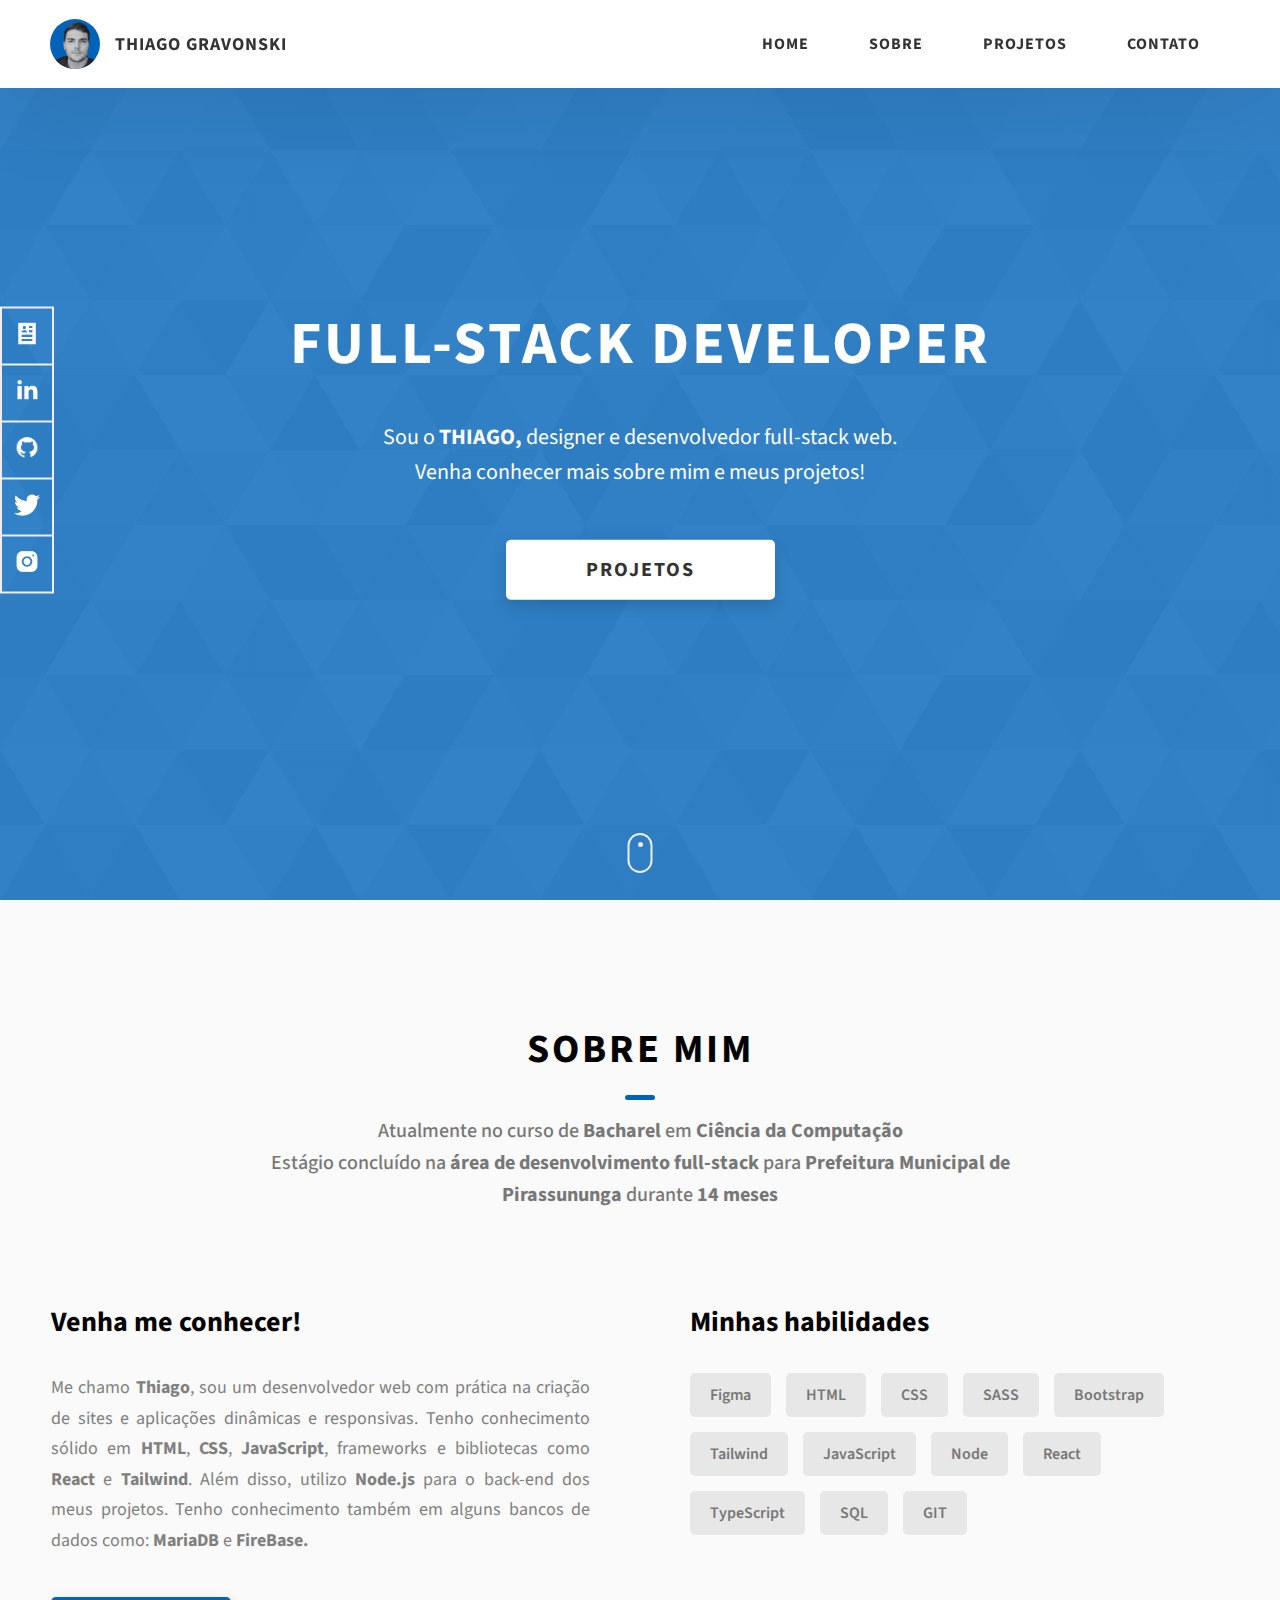
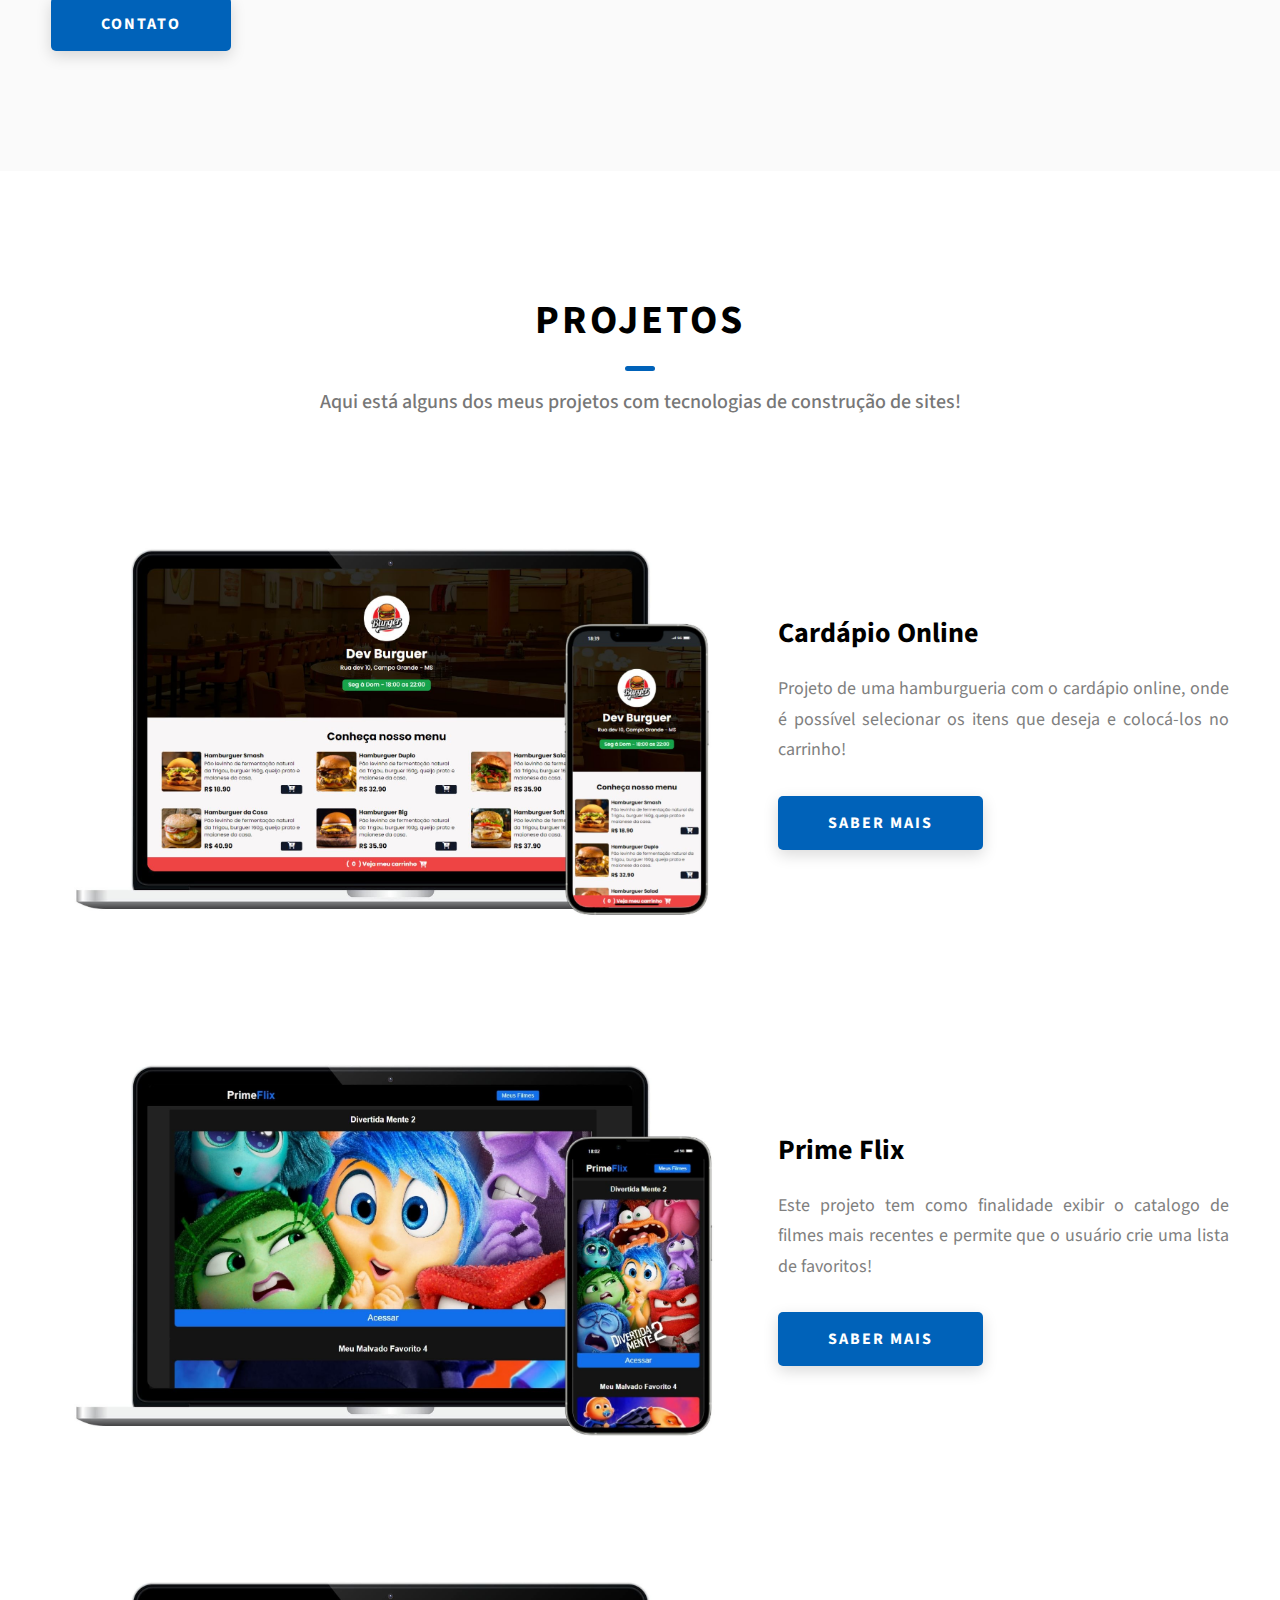
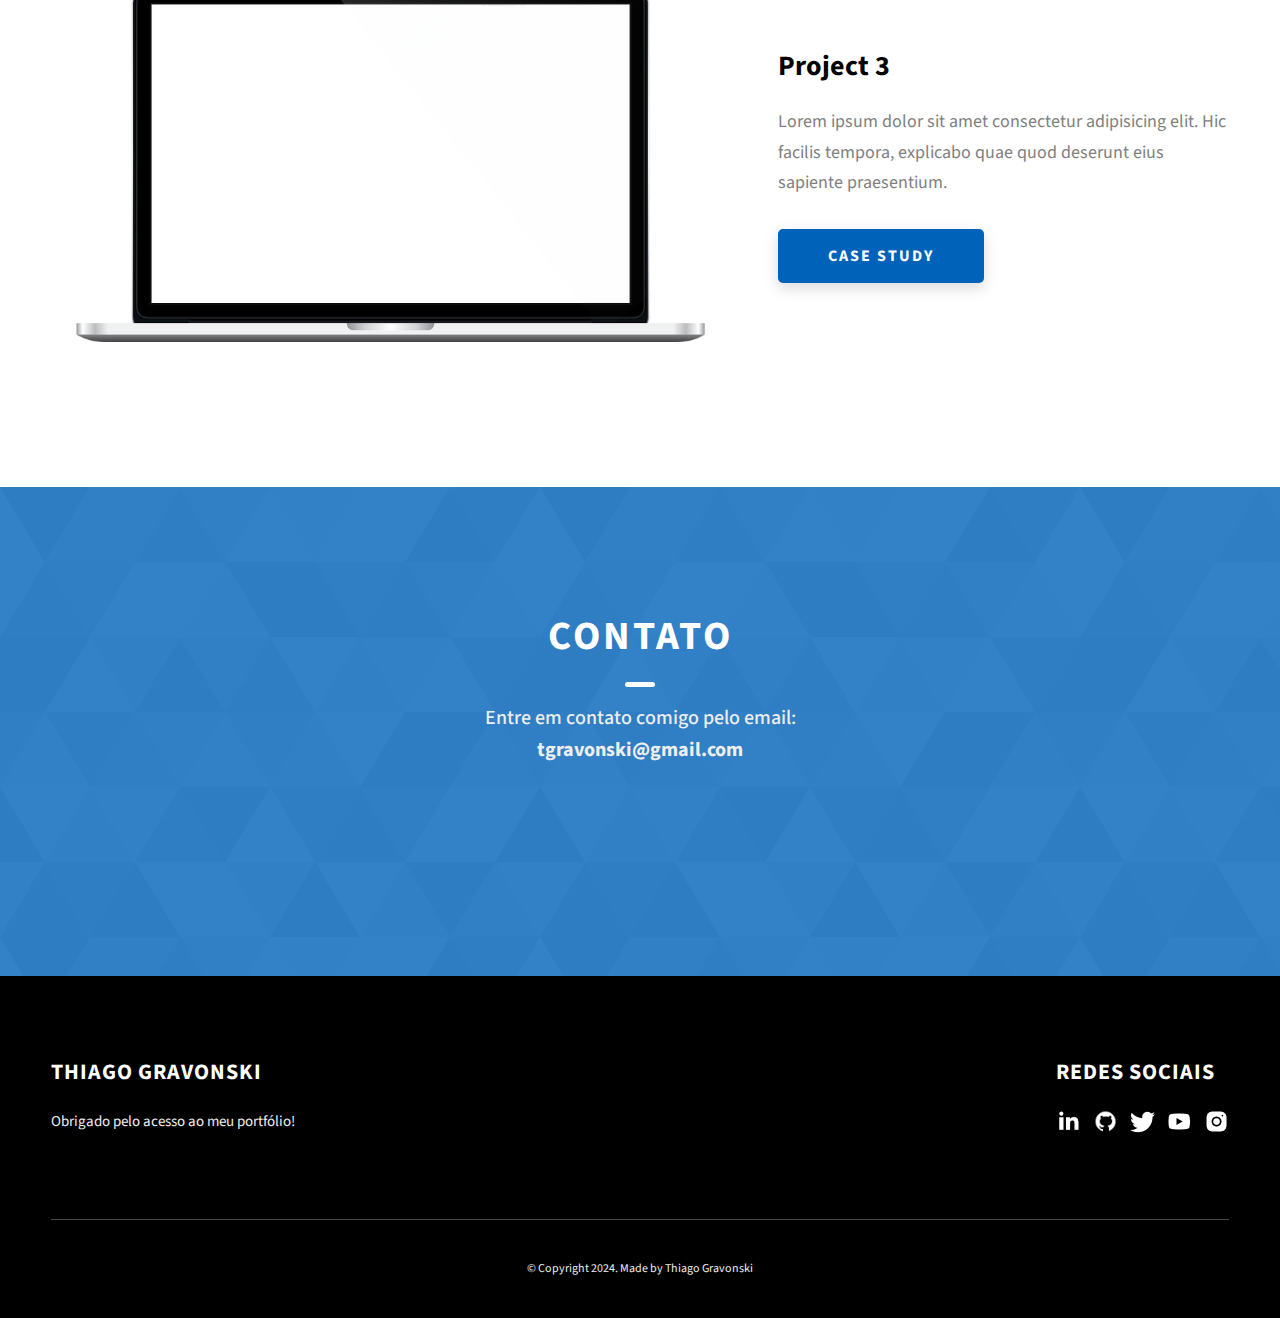
<file: index.html>
<!DOCTYPE html>
<html lang="pt-br">

<head>
  <meta charset="UTF-8" />
  <meta name="viewport" content="width=device-width, initial-scale=1.0" />
  <meta http-equiv="X-UA-Compatible" content="ie=edge" />

  <title>Portfólio</title>
  <meta name="description" content="Portfolio Template for Developer" />

  <!-- Favicon -->
  <link rel="shortcut icon" href="assets/png/perfil.png" type="image/x-icon">

  <!-- CSS -->
  <link rel="stylesheet" href="css/style.css" />

  <link rel="preconnect" href="https://fonts.googleapis.com" />
  <link rel="preconnect" href="https://fonts.gstatic.com" crossorigin />
  <link href="https://fonts.googleapis.com/css2?family=Source+Sans+Pro:wght@400;600;700;900&display=swap"
    rel="stylesheet" />
</head>

<body>
  <header class="header">
    <div class="header__content">
      <div class="header__logo-container">
        <div class="header__logo-img-cont">
          <img src="./assets/png/tgc.png" alt="Logo Image" class="header__logo-img" />
        </div>
        <span class="header__logo-sub">Thiago Gravonski</span>
      </div>
      <div class="header__main">
        <ul class="header__links">
          <li class="header__link-wrapper">
            <a href="./index.html" class="header__link"> Home </a>
          </li>
          <li class="header__link-wrapper">
            <a href="./index.html#about" class="header__link"> Sobre </a>
          </li>
          <li class="header__link-wrapper">
            <a href="./index.html#projects" class="header__link">
              Projetos
            </a>
          </li>
          <li class="header__link-wrapper">
            <a href="./index.html#contact" class="header__link"> Contato </a>
          </li>
        </ul>
        <div class="header__main-ham-menu-cont">
          <img src="./assets/svg/ham-menu.svg" alt="hamburger menu" class="header__main-ham-menu" />
          <img src="./assets/svg/ham-menu-close.svg" alt="hamburger menu close"
            class="header__main-ham-menu-close d-none" />
        </div>
      </div>
    </div>
    <div class="header__sm-menu">
      <div class="header__sm-menu-content">
        <ul class="header__sm-menu-links">
          <li class="header__sm-menu-link">
            <a href="./index.html"> Home </a>
          </li>

          <li class="header__sm-menu-link">
            <a href="./index.html#about"> Sobre</a>
          </li>

          <li class="header__sm-menu-link">
            <a href="./index.html#projects"> Projetos </a>
          </li>

          <li class="header__sm-menu-link">
            <a href="./index.html#contact"> Contato </a>
          </li>
        </ul>
      </div>
    </div>
  </header>
  <section class="home-hero">
    <div class="home-hero__content">
      <h1 class="heading-primary">Full-Stack Developer</h1>
      <div class="home-hero__info">
        <p class="text-primary">
          Sou o <strong>THIAGO,</strong> designer e desenvolvedor full-stack web. <br>Venha conhecer mais sobre
          mim e meus projetos!
        </p>
      </div>
      <div class="home-hero__cta">
        <a href="./index.html#projects" class="btn btn--bg">Projetos</a>
      </div>
    </div>
    <div class="home-hero__socials">
      <div class="home-hero__social">
        <a href="assets/pdf/Currículo Modelo.pdf" class="home-hero__social-icon-link" download="curriculo.pdf"
          type="aplication/pdf">
          <img src="./assets/png/curriculo.png" alt="curriculo" class="home-hero__social-icon" />
        </a>
      </div>
      <div class="home-hero__social">
        <a href="https://www.linkedin.com/in/thiago-gravonski-14706b215/" target=”_blank”
          class="home-hero__social-icon-link">
          <img src="./assets/png/linkedin-ico.png" alt="icon" class="home-hero__social-icon" />
        </a>
      </div>
      <div class="home-hero__social">
        <a href="https://github.com/TGCodinhoto" target="_blank" class="home-hero__social-icon-link">
          <img src="./assets/png/github-ico.png" alt="icon" class="home-hero__social-icon" />
        </a>
      </div>
      <div class="home-hero__social">
        <a href="#" class="home-hero__social-icon-link">
          <img src="./assets/png/twitter-ico.png" alt="icon" class="home-hero__social-icon" />
        </a>
      </div>
      <div class="home-hero__social">
        <a href="https://www.instagram.com/thiago_gravonski/" target="_blank"
          class="home-hero__social-icon-link home-hero__social-icon-link--bd-none">
          <img src="./assets/png/insta-ico.png" alt="icon" class="home-hero__social-icon" />
        </a>
      </div>
    </div>
    <div class="home-hero__mouse-scroll-cont">
      <div class="mouse"></div>
    </div>
  </section>
  <section id="about" class="about sec-pad">
    <div class="main-container">
      <h2 class="heading heading-sec heading-sec__mb-med">
        <span class="heading-sec__main">Sobre mim</span>
        <span class="heading-sec__sub">
          Atualmente no curso de <strong>Bacharel</strong> em <strong>Ciência da Computação</strong>
          <br>
          Estágio concluído na <strong>área de desenvolvimento full-stack</strong> para <strong>Prefeitura Municipal de
            Pirassununga</strong> durante <strong>14 meses</strong>
        </span>
      </h2>
      <div class="about__content">
        <div class="about__content-main">
          <h3 class="about__content-title">Venha me conhecer!</h3>
          <div class="about__content-details">
            <p class="about__content-details-para" style="text-align: justify;">
              Me chamo <strong>Thiago</strong>, sou um desenvolvedor web com prática na criação de sites e aplicações
              dinâmicas e responsivas. Tenho conhecimento sólido em <strong>HTML</strong>, <strong>CSS</strong>,
              <strong>JavaScript</strong>, frameworks e bibliotecas como <strong>React</strong> e
              <strong>Tailwind</strong>. Além disso, utilizo <strong>Node.js</strong> para o back-end dos meus projetos.
              Tenho conhecimento também em alguns bancos de dados como: <strong>MariaDB</strong> e
              <strong>FireBase.</strong>
            </p>
            <p class="about__content-details-para">

            </p>
          </div>
          <a href="./#contact" class="btn btn--med btn--theme dynamicBgClr">Contato</a>
        </div>
        <div class="about__content-skills">
          <h3 class="about__content-title">Minhas habilidades</h3>
          <div class="skills">
            <div class="skills__skill">Figma</div>
            <div class="skills__skill">HTML</div>
            <div class="skills__skill">CSS</div>
            <div class="skills__skill">SASS</div>
            <div class="skills__skill">Bootstrap</div>
            <div class="skills__skill">Tailwind</div>
            <div class="skills__skill">JavaScript</div>
            <div class="skills__skill">Node</div>
            <div class="skills__skill">React</div>
            <div class="skills__skill">TypeScript</div>
            <!-- <div class="skills__skill">NextJS</div> -->
            <div class="skills__skill">SQL</div>
            <div class="skills__skill">GIT</div>
          </div>
        </div>
      </div>
    </div>
  </section>
  <section id="projects" class="projects sec-pad">
    <div class="main-container">
      <h2 class="heading heading-sec heading-sec__mb-bg">
        <span class="heading-sec__main">Projetos</span>
        <span class="heading-sec__sub">
          Aqui está alguns dos meus projetos com tecnologias de construção de sites!
        </span>
      </h2>

      <div class="projects__content">
        <div class="projects__row">
          <div class="projects__row-img-cont">
            <img src="./assets/jpeg/projeto1.jpg" alt="Software Screenshot" class="projects__row-img" loading="lazy" />
          </div>
          <div class="projects__row-content">
            <h3 class="projects__row-content-title">Cardápio Online</h3>
            <p class="projects__row-content-desc" style="text-align: justify;">
              Projeto de uma hamburgueria com o cardápio online, onde é possível selecionar os itens que deseja e
              colocá-los no carrinho!
            </p>
            <a href="./project-1.html" class="btn btn--med btn--theme dynamicBgClr" target="_blank">Saber mais</a>
          </div>
        </div>
        <div class="projects__row">
          <div class="projects__row-img-cont">
            <img src="./assets/jpeg/projeto2.jpg" alt="Software Screenshot" class="projects__row-img" loading="lazy" />
          </div>
          <div class="projects__row-content">
            <h3 class="projects__row-content-title">Prime Flix</h3>
            <p class="projects__row-content-desc" style="text-align: justify;">
              Este projeto tem como finalidade exibir o catalogo de filmes mais recentes e permite que o usuário crie uma lista de favoritos!
            </p>
            <a href="./project-2.html" class="btn btn--med btn--theme dynamicBgClr" target="_blank">Saber mais</a>
          </div>
        </div>
        <div class="projects__row">
          <div class="projects__row-img-cont">
            <img src="./assets/jpeg/project-mockup-example.jpeg" alt="Software Screenshot" class="projects__row-img"
              loading="lazy" />
          </div>
          <div class="projects__row-content">
            <h3 class="projects__row-content-title">Project 3</h3>
            <p class="projects__row-content-desc">
              Lorem ipsum dolor sit amet consectetur adipisicing elit. Hic
              facilis tempora, explicabo quae quod deserunt eius sapiente
              praesentium.
            </p>
            <a href="./project-3.html" class="btn btn--med btn--theme dynamicBgClr" target="_blank">Case Study</a>
          </div>
        </div>
      </div>
    </div>
  </section>
  <section id="contact" class="contact sec-pad dynamicBg">
    <div class="main-container">
      <h2 class="heading heading-sec heading-sec__mb-med">
        <span class="heading-sec__main heading-sec__main--lt">Contato</span>
        <span class="heading-sec__sub heading-sec__sub--lt">
          Entre em contato comigo pelo email: <br> <strong>tgravonski@gmail.com</strong>
        </span>
      </h2>
      <!-- <div class="contact__form-container">
          <form action="#" class="contact__form">
            <div class="contact__form-field">
              <label class="contact__form-label" for="name">Name</label>
              <input
                required
                placeholder="Enter Your Name"
                type="text"
                class="contact__form-input"
                name="name"
                id="name"
              />
            </div>
            <div class="contact__form-field">
              <label class="contact__form-label" for="email">Email</label>
              <input
                required
                placeholder="Enter Your Email"
                type="text"
                class="contact__form-input"
                name="email"
                id="email"
              />
            </div>
            <div class="contact__form-field">
              <label class="contact__form-label" for="message">Message</label>
              <textarea
                required
                cols="30"
                rows="10"
                class="contact__form-input"
                placeholder="Enter Your Message"
                name="message"
                id="message"
              ></textarea>
            </div>
            <button type="submit" class="btn btn--theme contact__btn">
              Submit
            </button>
          </form>
        </div> -->
    </div>
  </section>
  <footer class="main-footer">
    <div class="main-container">
      <div class="main-footer__upper">
        <div class="main-footer__row main-footer__row-1">
          <h2 class="heading heading-sm main-footer__heading-sm">
            <span>Redes Sociais</span>
          </h2>
          <div class="main-footer__social-cont">
            <a target="_blank" rel="noreferrer" href="#">
              <img class="main-footer__icon" src="./assets/png/linkedin-ico.png" alt="icon" />
            </a>
            <a target="_blank" rel="noreferrer" href="#">
              <img class="main-footer__icon" src="./assets/png/github-ico.png" alt="icon" />
            </a>
            <a target="_blank" rel="noreferrer" href="#">
              <img class="main-footer__icon" src="./assets/png/twitter-ico.png" alt="icon" />
            </a>
            <a target="_blank" rel="noreferrer" href="#">
              <img class="main-footer__icon" src="./assets/png/yt-ico.png" alt="icon" />
            </a>
            <a target="_blank" rel="noreferrer" href="#">
              <img class="main-footer__icon main-footer__icon--mr-none" src="./assets/png/insta-ico.png" alt="icon" />
            </a>
          </div>
        </div>
        <div class="main-footer__row main-footer__row-2">
          <h4 class="heading heading-sm text-lt">Thiago Gravonski</h4>
          <p class="main-footer__short-desc">
            Obrigado pelo acesso ao meu portfólio! <br>
          </p>
        </div>
      </div>

      <div class="main-footer__lower">
        &copy; Copyright 2024. Made by Thiago Gravonski
      </div>
    </div>
  </footer>

  <script src="./index.js"></script>
</body>

</html>
</file>
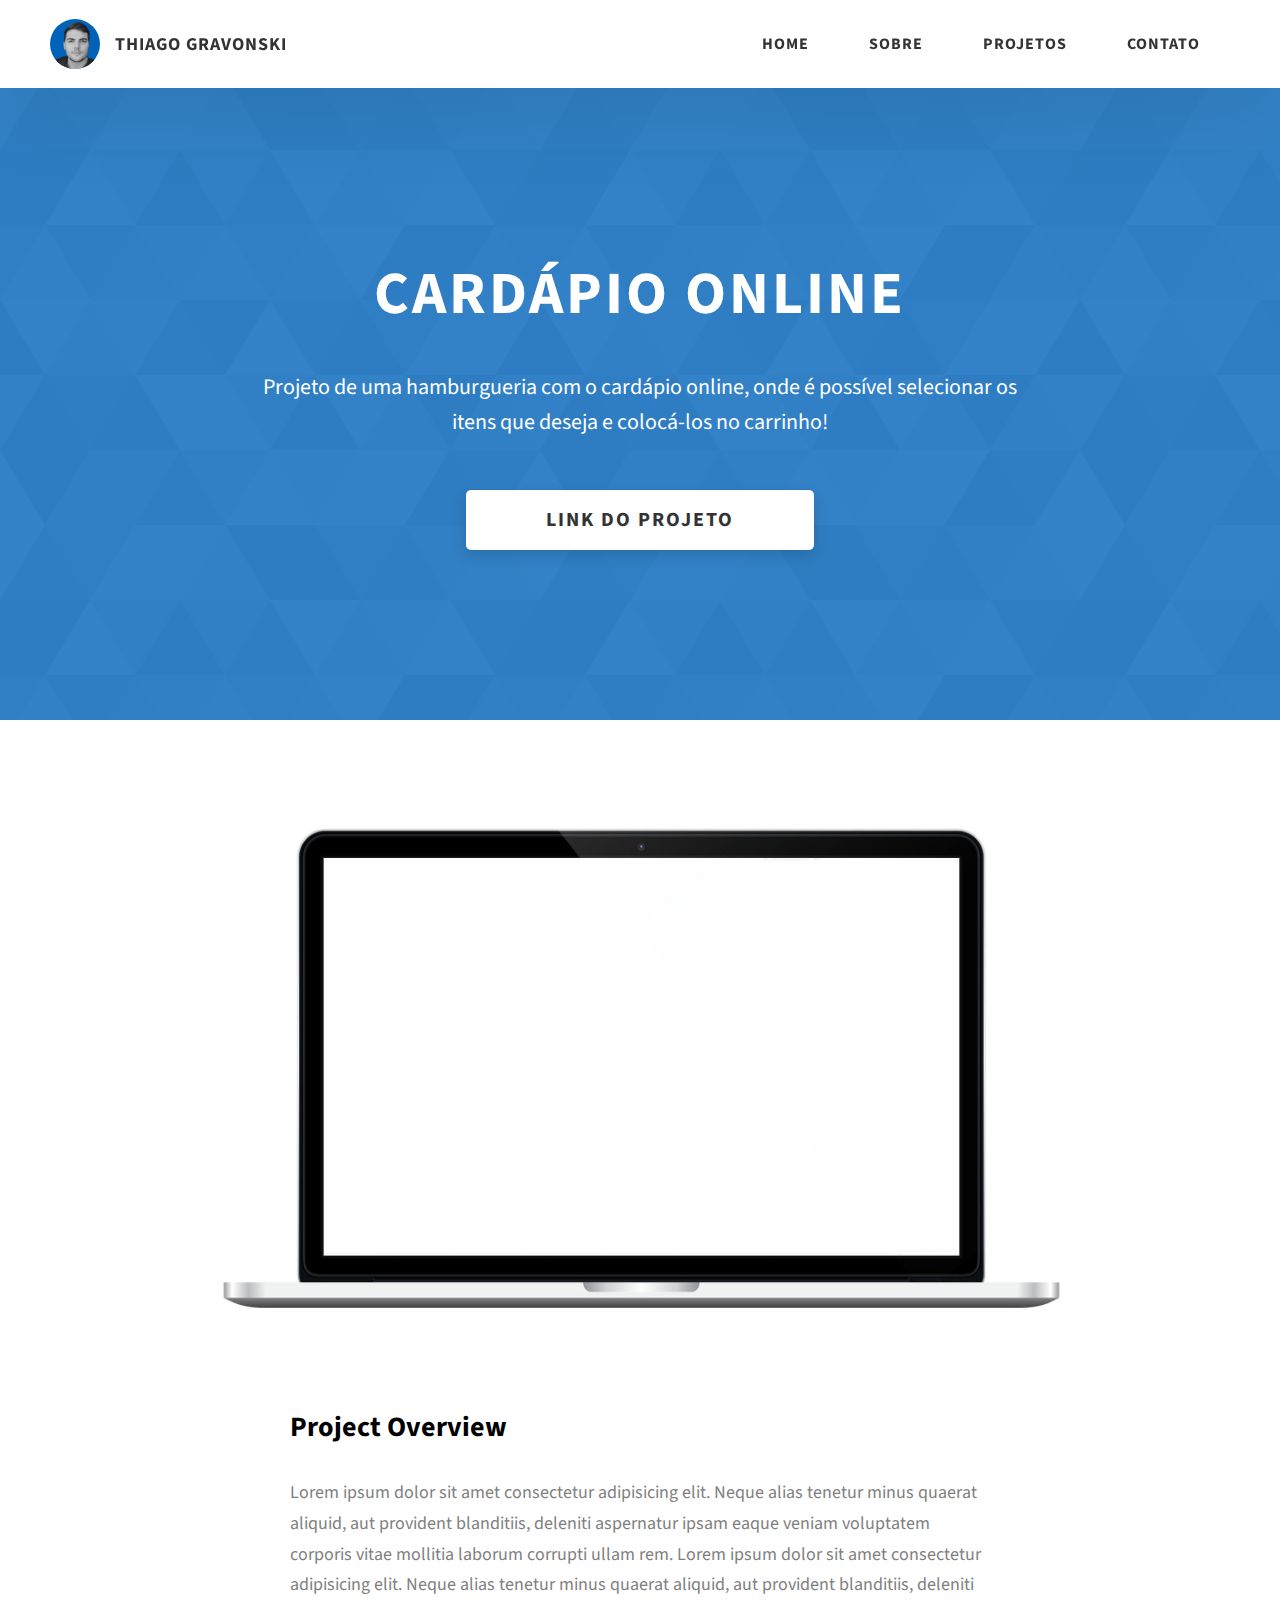
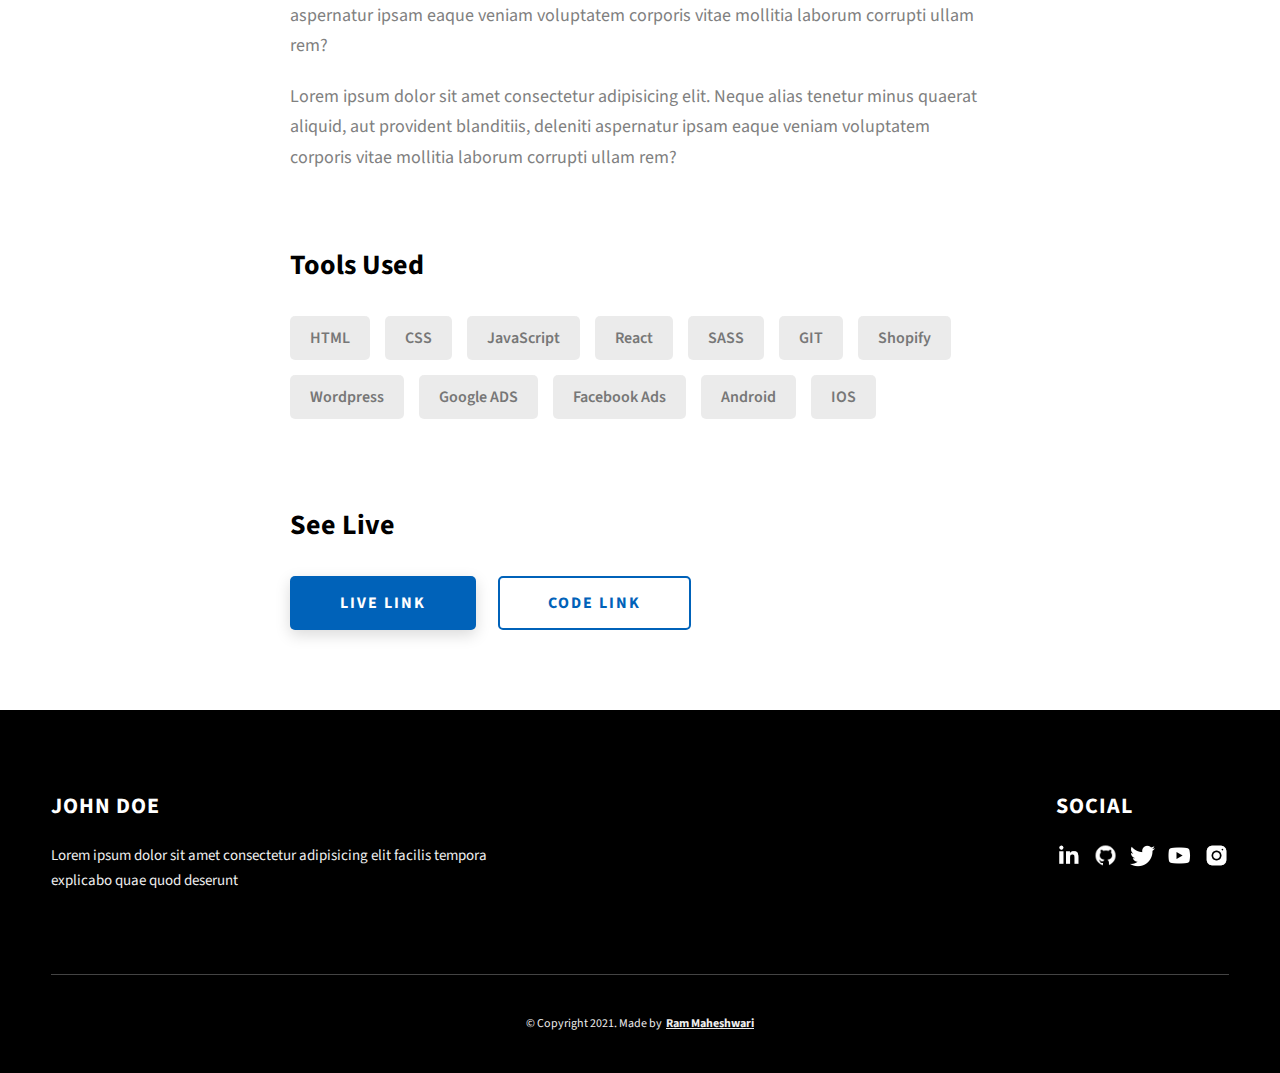
<file: project-1.html>
<!DOCTYPE html>
<html lang="pt-br">
  <head>
    <meta charset="UTF-8" />
    <meta name="viewport" content="width=device-width, initial-scale=1.0" />
    <meta http-equiv="X-UA-Compatible" content="ie=edge" />
    <title>Cardápio Online</title>
    <meta name="description" content="Case study page of Project" />

    
    <!-- Favicon -->
    <link rel="shortcut icon" href="assets/png/perfil.png" type="image/x-icon">

    <link rel="stylesheet" href="css/style.css" />

    <link rel="preconnect" href="https://fonts.googleapis.com" />
    <link rel="preconnect" href="https://fonts.gstatic.com" crossorigin />
    <link
      href="https://fonts.googleapis.com/css2?family=Source+Sans+Pro:wght@400;600;700;900&display=swap"
      rel="stylesheet"
    />
  </head>
  <body>
    <header class="header">
      <div class="header__content">
        <div class="header__logo-container">
          <div class="header__logo-img-cont">
            <img
              src="./assets/png/john-doe.png"
              alt="Ram Maheshwari Logo Image"
              class="header__logo-img"
            />
          </div>
          <span class="header__logo-sub">Thiago Gravonski</span>
        </div>
        <div class="header__main">
          <ul class="header__links">
            <li class="header__link-wrapper">
              <a href="./index.html" class="header__link"> Home </a>
            </li>
            <li class="header__link-wrapper">
              <a href="./index.html#about" class="header__link">Sobre</a>
            </li>
            <li class="header__link-wrapper">
              <a href="./index.html#projects" class="header__link">
                Projetos
              </a>
            </li>
            <li class="header__link-wrapper">
              <a href="./index.html#contact" class="header__link"> Contato</a>
            </li>
          </ul>
          <div class="header__main-ham-menu-cont">
            <img
              src="./assets/svg/ham-menu.svg"
              alt="hamburger menu"
              class="header__main-ham-menu"
            />
            <img
              src="./assets/svg/ham-menu-close.svg"
              alt="hamburger menu close"
              class="header__main-ham-menu-close d-none"
            />
          </div>
        </div>
      </div>
      <div class="header__sm-menu">
        <div class="header__sm-menu-content">
          <ul class="header__sm-menu-links">
            <li class="header__sm-menu-link">
              <a href="./index.html"> Home </a>
            </li>

            <li class="header__sm-menu-link">
              <a href="./index.html#about"> Sobre</a>
            </li>

            <li class="header__sm-menu-link">
              <a href="./index.html#projects"> Projetos</a>
            </li>

            <li class="header__sm-menu-link">
              <a href="./index.html#contact"> Contato</a>
            </li>
          </ul>
        </div>
      </div>
    </header>
    <section class="project-cs-hero">
      <div class="project-cs-hero__content">
        <h1 class="heading-primary">Cardápio Online</h1>
        <div class="project-cs-hero__info">
          <p class="text-primary">
            Projeto de uma hamburgueria com o cardápio online, onde é possível selecionar os itens que deseja e colocá-los no carrinho!
          </p>
        </div>
        <div class="project-cs-hero__cta">
          <a href="#" class="btn btn--bg" target="_blank">Link do projeto</a>
        </div>
      </div>
    </section>
    <section class="project-details">
      <div class="main-container">
        <div class="project-details__content">
          <div class="project-details__showcase-img-cont">
            <img
              src="./assets/jpeg/project-mockup-example.jpeg"
              alt="Project Image"
              class="project-details__showcase-img"
            />
          </div>
          <div class="project-details__content-main">
            <div class="project-details__desc">
              <h3 class="project-details__content-title">Project Overview</h3>
              <p class="project-details__desc-para">
                Lorem ipsum dolor sit amet consectetur adipisicing elit. Neque
                alias tenetur minus quaerat aliquid, aut provident blanditiis,
                deleniti aspernatur ipsam eaque veniam voluptatem corporis vitae
                mollitia laborum corrupti ullam rem. Lorem ipsum dolor sit amet
                consectetur adipisicing elit. Neque alias tenetur minus quaerat
                aliquid, aut provident blanditiis, deleniti aspernatur ipsam
                eaque veniam voluptatem corporis vitae mollitia laborum corrupti
                ullam rem?
              </p>
              <p class="project-details__desc-para">
                Lorem ipsum dolor sit amet consectetur adipisicing elit. Neque
                alias tenetur minus quaerat aliquid, aut provident blanditiis,
                deleniti aspernatur ipsam eaque veniam voluptatem corporis vitae
                mollitia laborum corrupti ullam rem?
              </p>
            </div>
            <div class="project-details__tools-used">
              <h3 class="project-details__content-title">Tools Used</h3>
              <div class="skills">
                <div class="skills__skill">HTML</div>
                <div class="skills__skill">CSS</div>
                <div class="skills__skill">JavaScript</div>
                <div class="skills__skill">React</div>
                <div class="skills__skill">SASS</div>
                <div class="skills__skill">GIT</div>
                <div class="skills__skill">Shopify</div>
                <div class="skills__skill">Wordpress</div>
                <div class="skills__skill">Google ADS</div>
                <div class="skills__skill">Facebook Ads</div>
                <div class="skills__skill">Android</div>
                <div class="skills__skill">IOS</div>
              </div>
            </div>
            <div class="project-details__links">
              <h3 class="project-details__content-title">See Live</h3>
              <a
                href="#"
                class="btn btn--med btn--theme project-details__links-btn"
                target="_blank"
                >Live Link</a
              >
              <a
                href="#"
                class="btn btn--med btn--theme-inv project-details__links-btn"
                target="_blank"
                >Code Link</a
              >
            </div>
          </div>
        </div>
      </div>
    </section>
    <footer class="main-footer">
      <div class="main-container">
        <div class="main-footer__upper">
          <div class="main-footer__row main-footer__row-1">
            <h2 class="heading heading-sm main-footer__heading-sm">
              <span>Social</span>
            </h2>
            <div class="main-footer__social-cont">
              <a target="_blank" rel="noreferrer" href="#">
                <img
                  class="main-footer__icon"
                  src="./assets/png/linkedin-ico.png"
                  alt="icon"
                />
              </a>
              <a target="_blank" rel="noreferrer" href="#">
                <img
                  class="main-footer__icon"
                  src="./assets/png/github-ico.png"
                  alt="icon"
                />
              </a>
              <a target="_blank" rel="noreferrer" href="#">
                <img
                  class="main-footer__icon"
                  src="./assets/png/twitter-ico.png"
                  alt="icon"
                />
              </a>
              <a target="_blank" rel="noreferrer" href="#">
                <img
                  class="main-footer__icon"
                  src="./assets/png/yt-ico.png"
                  alt="icon"
                />
              </a>
              <a target="_blank" rel="noreferrer" href="#">
                <img
                  class="main-footer__icon main-footer__icon--mr-none"
                  src="./assets/png/insta-ico.png"
                  alt="icon"
                />
              </a>
            </div>
          </div>
          <div class="main-footer__row main-footer__row-2">
            <h4 class="heading heading-sm text-lt">John Doe</h4>
            <p class="main-footer__short-desc">
              Lorem ipsum dolor sit amet consectetur adipisicing elit facilis
              tempora explicabo quae quod deserunt
            </p>
          </div>
        </div>

        <div class="main-footer__lower">
          &copy; Copyright 2021. Made by
          <a rel="noreferrer" target="_blank" href="https://rammaheshwari.com"
            >Ram Maheshwari</a
          >
        </div>
      </div>
    </footer>
    <script src="./index.js"></script>
  </body>
</html>
</file>
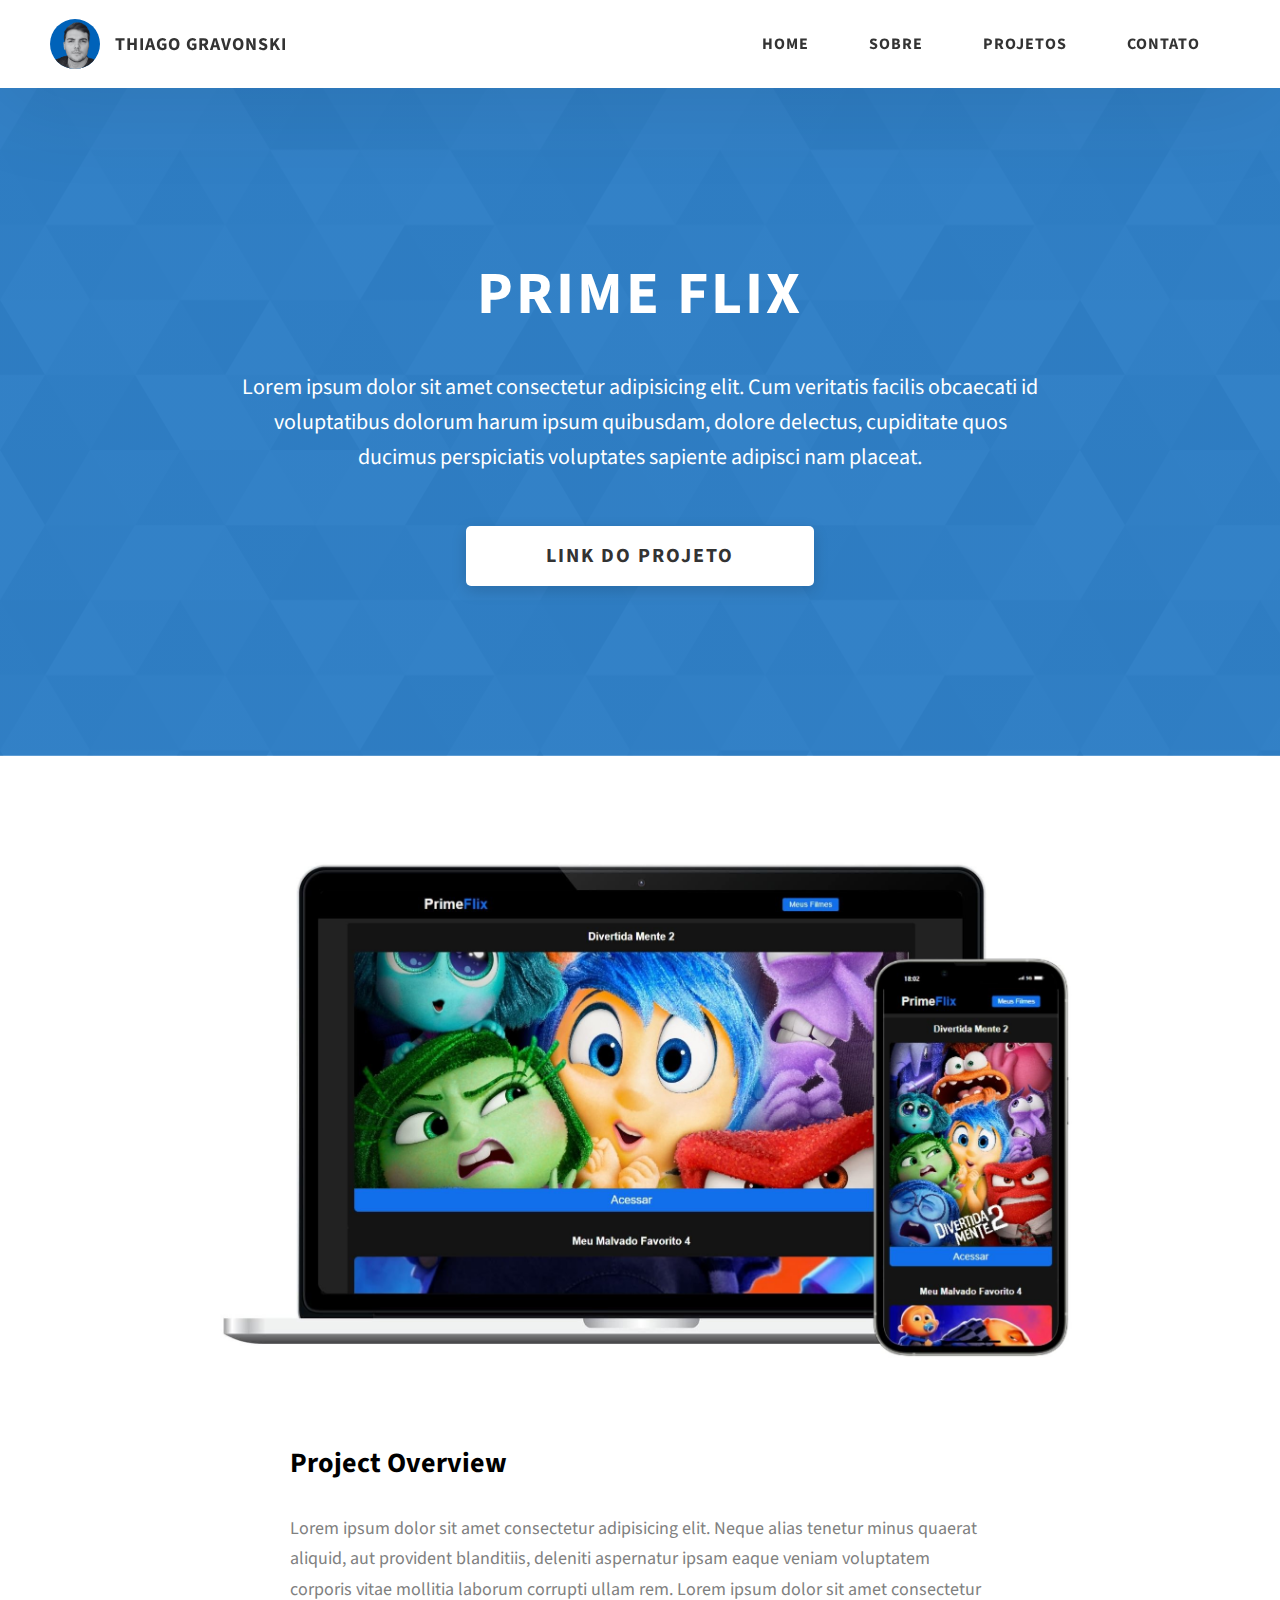
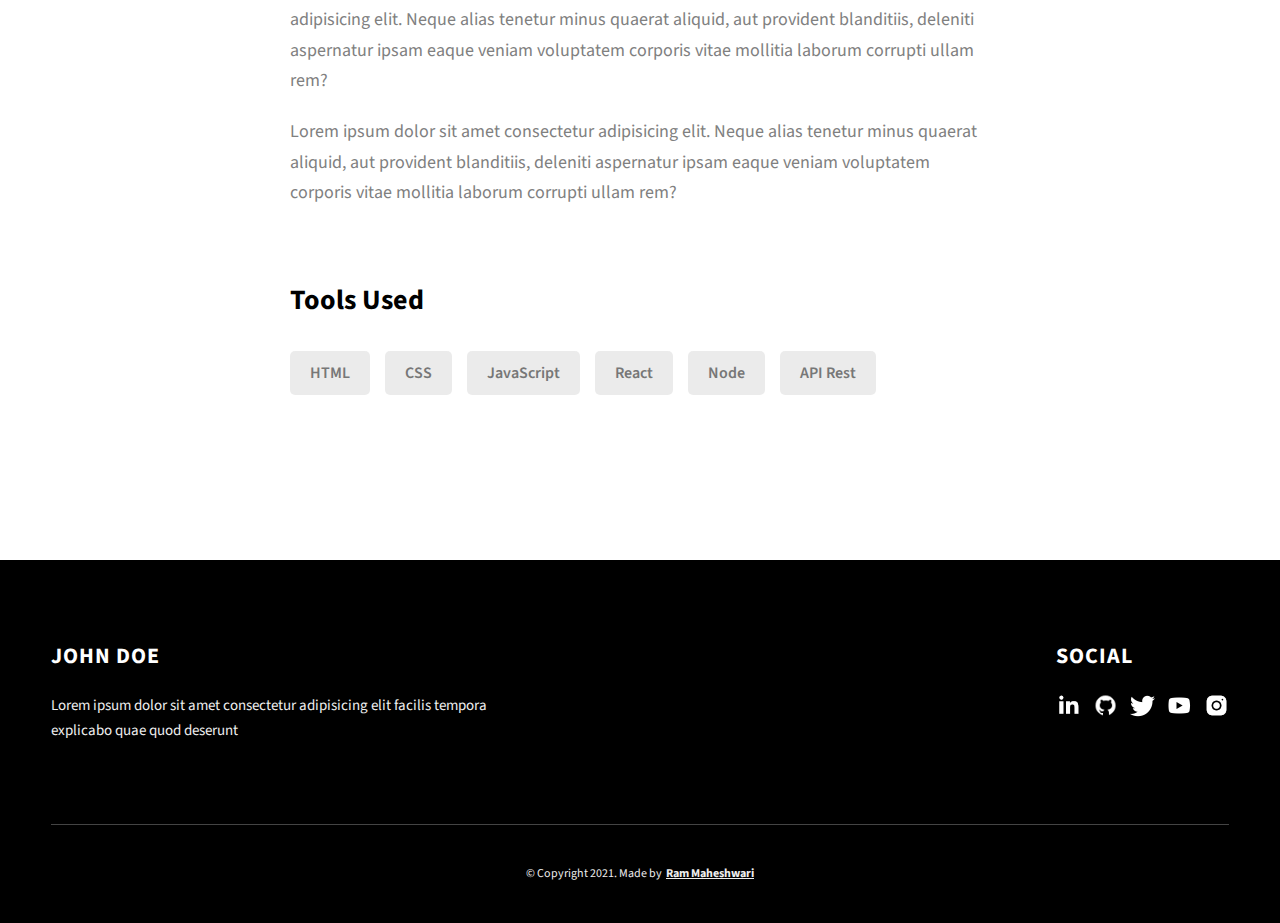
<file: project-2.html>
<!DOCTYPE html>
<html lang="pt-br">

<head>
  <meta charset="UTF-8" />
  <meta name="viewport" content="width=device-width, initial-scale=1.0" />
  <meta http-equiv="X-UA-Compatible" content="ie=edge" />
  <title>Prime Flix</title>
  <meta name="description" content="Case study page of Project" />

  <!-- CSS -->
  <link rel="stylesheet" href="css/style.css" />

  <!-- Favicon -->
  <link rel="shortcut icon" href="assets/png/perfil.png" type="image/x-icon">

  <link rel="preconnect" href="https://fonts.googleapis.com" />
  <link rel="preconnect" href="https://fonts.gstatic.com" crossorigin />
  <link href="https://fonts.googleapis.com/css2?family=Source+Sans+Pro:wght@400;600;700;900&display=swap"
    rel="stylesheet" />
</head>

<body>
  <header class="header">
    <div class="header__content">
      <div class="header__logo-container">
        <div class="header__logo-img-cont">
          <img src="./assets/png/tgc.png" alt="Logo Image" class="header__logo-img" />
        </div>
        <span class="header__logo-sub">Thiago Gravonski</span>
      </div>
      <div class="header__main">
        <ul class="header__links">
          <li class="header__link-wrapper">
            <a href="./index.html" class="header__link"> Home </a>
          </li>
          <li class="header__link-wrapper">
            <a href="./index.html#about" class="header__link">Sobre</a>
          </li>
          <li class="header__link-wrapper">
            <a href="./index.html#projects" class="header__link">
              Projetos
            </a>
          </li>
          <li class="header__link-wrapper">
            <a href="./index.html#contact" class="header__link"> Contato </a>
          </li>
        </ul>
        <div class="header__main-ham-menu-cont">
          <img src="./assets/svg/ham-menu.svg" alt="hamburger menu" class="header__main-ham-menu" />
          <img src="./assets/svg/ham-menu-close.svg" alt="hamburger menu close"
            class="header__main-ham-menu-close d-none" />
        </div>
      </div>
    </div>
    <div class="header__sm-menu">
      <div class="header__sm-menu-content">
        <ul class="header__sm-menu-links">
          <li class="header__sm-menu-link">
            <a href="./index.html"> Home </a>
          </li>

          <li class="header__sm-menu-link">
            <a href="./index.html#about"> Sobre </a>
          </li>

          <li class="header__sm-menu-link">
            <a href="./index.html#projects"> Projetos </a>
          </li>

          <li class="header__sm-menu-link">
            <a href="./index.html#contact"> Contatos </a>
          </li>
        </ul>
      </div>
    </div>
  </header>
  <section class="project-cs-hero">
    <div class="project-cs-hero__content">
      <h1 class="heading-primary">Prime Flix</h1>
      <div class="project-cs-hero__info">
        <p class="text-primary">
          Lorem ipsum dolor sit amet consectetur adipisicing elit. Cum veritatis facilis obcaecati id voluptatibus dolorum harum ipsum quibusdam, dolore delectus, cupiditate quos ducimus perspiciatis voluptates sapiente adipisci nam placeat.
        </p>
      </div>
      <div class="project-cs-hero__cta">
        <a href="#" class="btn btn--bg" target="_blank">Link do projeto</a>
      </div>
    </div>
  </section>
  <section class="project-details">
    <div class="main-container">
      <div class="project-details__content">
        <div class="project-details__showcase-img-cont">
          <img src="./assets/jpeg/projeto2.jpg" alt="Project Image"
            class="project-details__showcase-img" />
        </div>
        <div class="project-details__content-main">
          <div class="project-details__desc">
            <h3 class="project-details__content-title">Project Overview</h3>
            <p class="project-details__desc-para">
              Lorem ipsum dolor sit amet consectetur adipisicing elit. Neque
              alias tenetur minus quaerat aliquid, aut provident blanditiis,
              deleniti aspernatur ipsam eaque veniam voluptatem corporis vitae
              mollitia laborum corrupti ullam rem. Lorem ipsum dolor sit amet
              consectetur adipisicing elit. Neque alias tenetur minus quaerat
              aliquid, aut provident blanditiis, deleniti aspernatur ipsam
              eaque veniam voluptatem corporis vitae mollitia laborum corrupti
              ullam rem?
            </p>
            <p class="project-details__desc-para">
              Lorem ipsum dolor sit amet consectetur adipisicing elit. Neque
              alias tenetur minus quaerat aliquid, aut provident blanditiis,
              deleniti aspernatur ipsam eaque veniam voluptatem corporis vitae
              mollitia laborum corrupti ullam rem?
            </p>
          </div>
          <div class="project-details__tools-used">
            <h3 class="project-details__content-title">Tools Used</h3>
            <div class="skills">
              <div class="skills__skill">HTML</div>
              <div class="skills__skill">CSS</div>
              <div class="skills__skill">JavaScript</div>
              <div class="skills__skill">React</div>
              <div class="skills__skill">Node</div>
              <div class="skills__skill">API Rest</div>
            </div>
          </div>
        </div>
      </div>
    </div>
  </section>
  <footer class="main-footer">
    <div class="main-container">
      <div class="main-footer__upper">
        <div class="main-footer__row main-footer__row-1">
          <h2 class="heading heading-sm main-footer__heading-sm">
            <span>Social</span>
          </h2>
          <div class="main-footer__social-cont">
            <a target="_blank" rel="noreferrer" href="#">
              <img class="main-footer__icon" src="./assets/png/linkedin-ico.png" alt="icon" />
            </a>
            <a target="_blank" rel="noreferrer" href="#">
              <img class="main-footer__icon" src="./assets/png/github-ico.png" alt="icon" />
            </a>
            <a target="_blank" rel="noreferrer" href="#">
              <img class="main-footer__icon" src="./assets/png/twitter-ico.png" alt="icon" />
            </a>
            <a target="_blank" rel="noreferrer" href="#">
              <img class="main-footer__icon" src="./assets/png/yt-ico.png" alt="icon" />
            </a>
            <a target="_blank" rel="noreferrer" href="#">
              <img class="main-footer__icon main-footer__icon--mr-none" src="./assets/png/insta-ico.png" alt="icon" />
            </a>
          </div>
        </div>
        <div class="main-footer__row main-footer__row-2">
          <h4 class="heading heading-sm text-lt">John Doe</h4>
          <p class="main-footer__short-desc">
            Lorem ipsum dolor sit amet consectetur adipisicing elit facilis
            tempora explicabo quae quod deserunt
          </p>
        </div>
      </div>

      <div class="main-footer__lower">
        &copy; Copyright 2021. Made by
        <a rel="noreferrer" target="_blank" href="https://rammaheshwari.com">Ram Maheshwari</a>
      </div>
    </div>
  </footer>
  <script src="./index.js"></script>
</body>

</html>
</file>
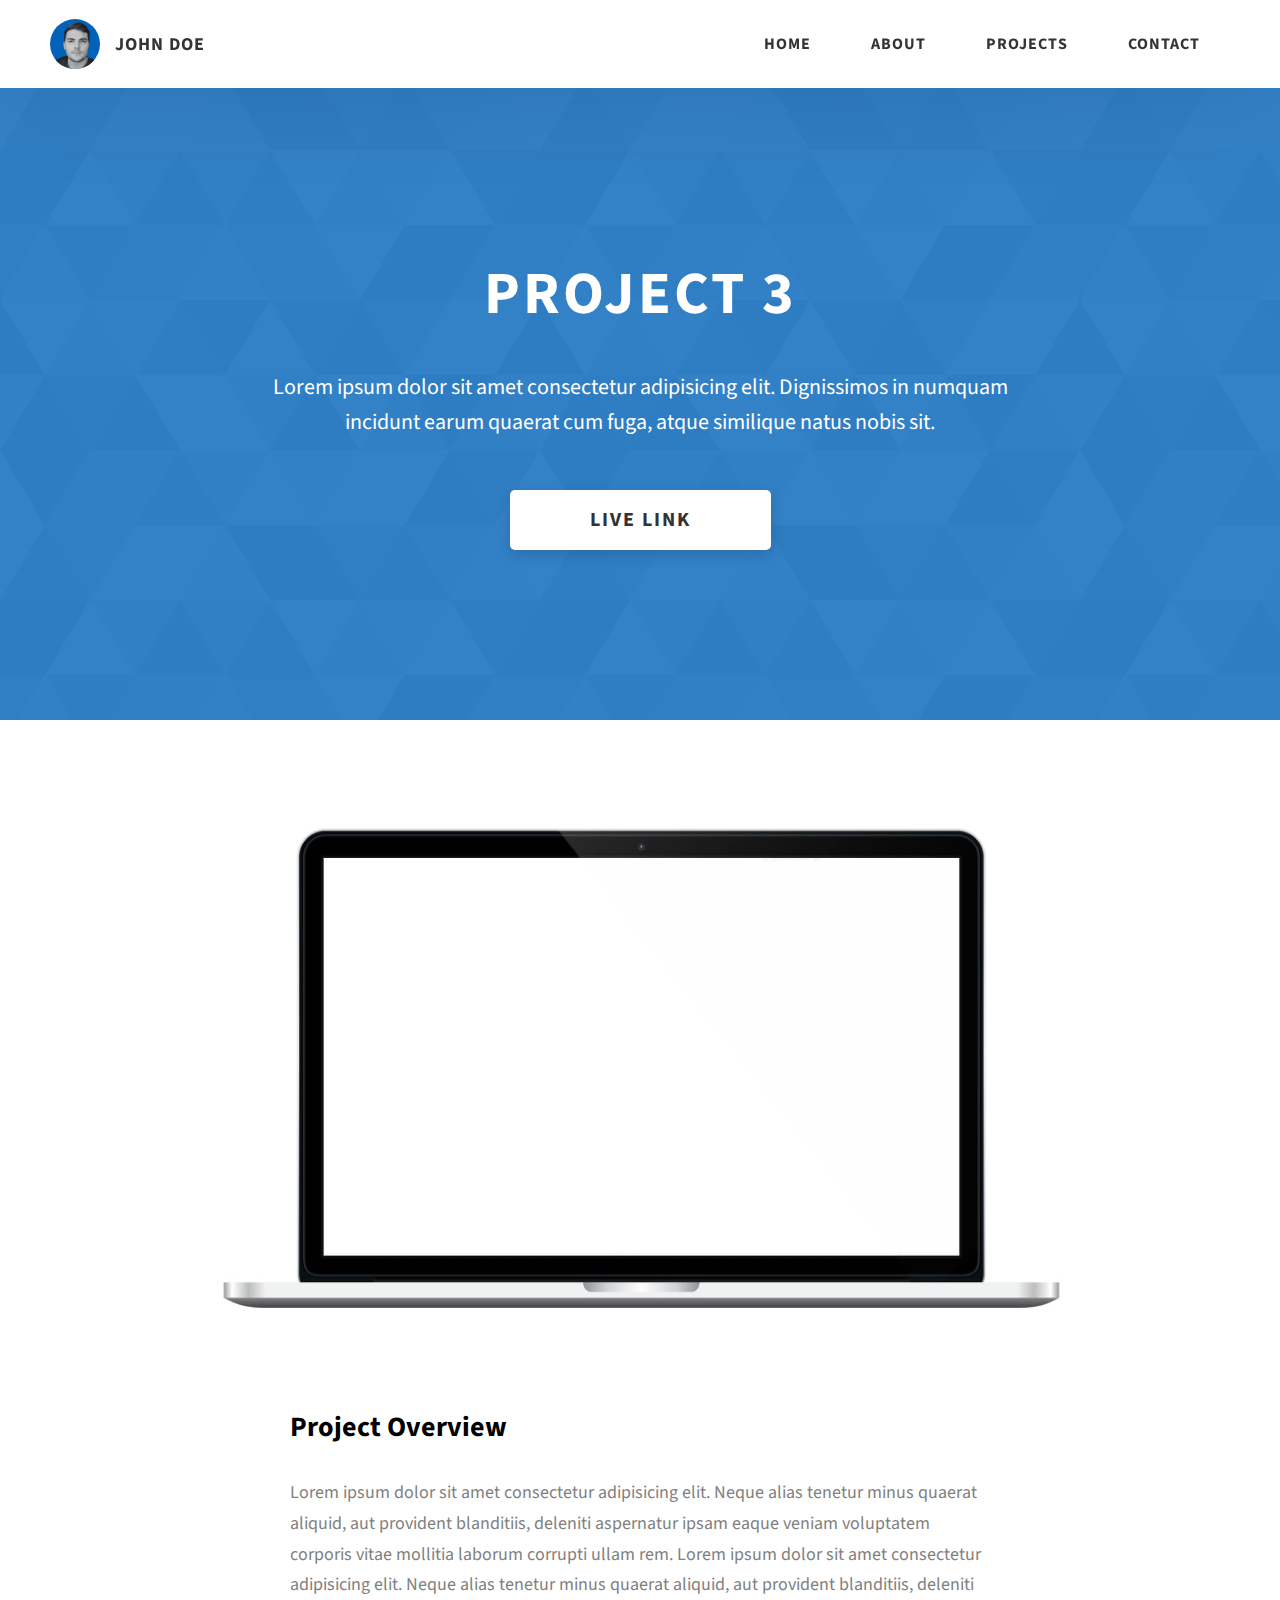
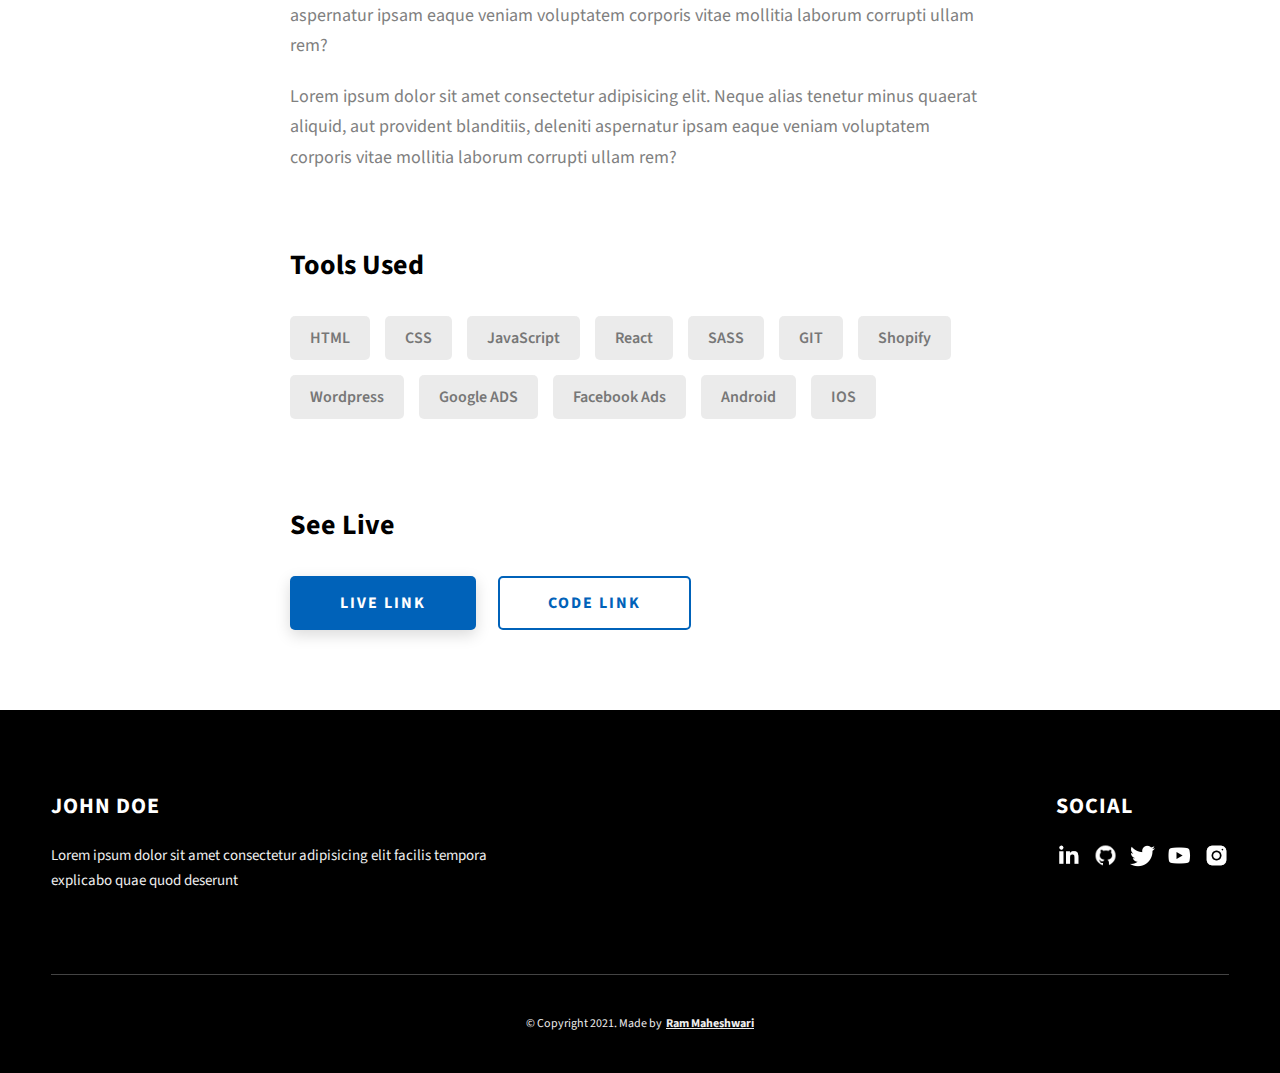
<file: project-3.html>
<!DOCTYPE html>
<html lang="en">
  <head>
    <meta charset="UTF-8" />
    <meta name="viewport" content="width=device-width, initial-scale=1.0" />
    <meta http-equiv="X-UA-Compatible" content="ie=edge" />
    <title>Case Study of Project 3</title>
    <meta name="description" content="Case study page of Project" />

    <link rel="stylesheet" href="css/style.css" />

    <link rel="preconnect" href="https://fonts.googleapis.com" />
    <link rel="preconnect" href="https://fonts.gstatic.com" crossorigin />
    <link
      href="https://fonts.googleapis.com/css2?family=Source+Sans+Pro:wght@400;600;700;900&display=swap"
      rel="stylesheet"
    />
  </head>
  <body>
    <header class="header">
      <div class="header__content">
        <div class="header__logo-container">
          <div class="header__logo-img-cont">
            <img
              src="./assets/png/john-doe.png"
              alt="Ram Maheshwari Logo Image"
              class="header__logo-img"
            />
          </div>
          <span class="header__logo-sub">John Doe</span>
        </div>
        <div class="header__main">
          <ul class="header__links">
            <li class="header__link-wrapper">
              <a href="./index.html" class="header__link"> Home </a>
            </li>
            <li class="header__link-wrapper">
              <a href="./index.html#about" class="header__link">About </a>
            </li>
            <li class="header__link-wrapper">
              <a href="./index.html#projects" class="header__link">
                Projects
              </a>
            </li>
            <li class="header__link-wrapper">
              <a href="./index.html#contact" class="header__link"> Contact </a>
            </li>
          </ul>
          <div class="header__main-ham-menu-cont">
            <img
              src="./assets/svg/ham-menu.svg"
              alt="hamburger menu"
              class="header__main-ham-menu"
            />
            <img
              src="./assets/svg/ham-menu-close.svg"
              alt="hamburger menu close"
              class="header__main-ham-menu-close d-none"
            />
          </div>
        </div>
      </div>
      <div class="header__sm-menu">
        <div class="header__sm-menu-content">
          <ul class="header__sm-menu-links">
            <li class="header__sm-menu-link">
              <a href="./index.html"> Home </a>
            </li>

            <li class="header__sm-menu-link">
              <a href="./index.html#about"> About </a>
            </li>

            <li class="header__sm-menu-link">
              <a href="./index.html#projects"> Projects </a>
            </li>

            <li class="header__sm-menu-link">
              <a href="./index.html#contact"> Contact </a>
            </li>
          </ul>
        </div>
      </div>
    </header>
    <section class="project-cs-hero">
      <div class="project-cs-hero__content">
        <h1 class="heading-primary">Project 3</h1>
        <div class="project-cs-hero__info">
          <p class="text-primary">
            Lorem ipsum dolor sit amet consectetur adipisicing elit. Dignissimos
            in numquam incidunt earum quaerat cum fuga, atque similique natus
            nobis sit.
          </p>
        </div>
        <div class="project-cs-hero__cta">
          <a href="#" class="btn btn--bg" target="_blank">Live Link</a>
        </div>
      </div>
    </section>
    <section class="project-details">
      <div class="main-container">
        <div class="project-details__content">
          <div class="project-details__showcase-img-cont">
            <img
              src="./assets/jpeg/project-mockup-example.jpeg"
              alt="Project Image"
              class="project-details__showcase-img"
            />
          </div>
          <div class="project-details__content-main">
            <div class="project-details__desc">
              <h3 class="project-details__content-title">Project Overview</h3>
              <p class="project-details__desc-para">
                Lorem ipsum dolor sit amet consectetur adipisicing elit. Neque
                alias tenetur minus quaerat aliquid, aut provident blanditiis,
                deleniti aspernatur ipsam eaque veniam voluptatem corporis vitae
                mollitia laborum corrupti ullam rem. Lorem ipsum dolor sit amet
                consectetur adipisicing elit. Neque alias tenetur minus quaerat
                aliquid, aut provident blanditiis, deleniti aspernatur ipsam
                eaque veniam voluptatem corporis vitae mollitia laborum corrupti
                ullam rem?
              </p>
              <p class="project-details__desc-para">
                Lorem ipsum dolor sit amet consectetur adipisicing elit. Neque
                alias tenetur minus quaerat aliquid, aut provident blanditiis,
                deleniti aspernatur ipsam eaque veniam voluptatem corporis vitae
                mollitia laborum corrupti ullam rem?
              </p>
            </div>
            <div class="project-details__tools-used">
              <h3 class="project-details__content-title">Tools Used</h3>
              <div class="skills">
                <div class="skills__skill">HTML</div>
                <div class="skills__skill">CSS</div>
                <div class="skills__skill">JavaScript</div>
                <div class="skills__skill">React</div>
                <div class="skills__skill">SASS</div>
                <div class="skills__skill">GIT</div>
                <div class="skills__skill">Shopify</div>
                <div class="skills__skill">Wordpress</div>
                <div class="skills__skill">Google ADS</div>
                <div class="skills__skill">Facebook Ads</div>
                <div class="skills__skill">Android</div>
                <div class="skills__skill">IOS</div>
              </div>
            </div>
            <div class="project-details__links">
              <h3 class="project-details__content-title">See Live</h3>
              <a
                href="#"
                class="btn btn--med btn--theme project-details__links-btn"
                target="_blank"
                >Live Link</a
              >
              <a
                href="#"
                class="btn btn--med btn--theme-inv project-details__links-btn"
                target="_blank"
                >Code Link</a
              >
            </div>
          </div>
        </div>
      </div>
    </section>
    <footer class="main-footer">
      <div class="main-container">
        <div class="main-footer__upper">
          <div class="main-footer__row main-footer__row-1">
            <h2 class="heading heading-sm main-footer__heading-sm">
              <span>Social</span>
            </h2>
            <div class="main-footer__social-cont">
              <a target="_blank" rel="noreferrer" href="#">
                <img
                  class="main-footer__icon"
                  src="./assets/png/linkedin-ico.png"
                  alt="icon"
                />
              </a>
              <a target="_blank" rel="noreferrer" href="#">
                <img
                  class="main-footer__icon"
                  src="./assets/png/github-ico.png"
                  alt="icon"
                />
              </a>
              <a target="_blank" rel="noreferrer" href="#">
                <img
                  class="main-footer__icon"
                  src="./assets/png/twitter-ico.png"
                  alt="icon"
                />
              </a>
              <a target="_blank" rel="noreferrer" href="#">
                <img
                  class="main-footer__icon"
                  src="./assets/png/yt-ico.png"
                  alt="icon"
                />
              </a>
              <a target="_blank" rel="noreferrer" href="#">
                <img
                  class="main-footer__icon main-footer__icon--mr-none"
                  src="./assets/png/insta-ico.png"
                  alt="icon"
                />
              </a>
            </div>
          </div>
          <div class="main-footer__row main-footer__row-2">
            <h4 class="heading heading-sm text-lt">John Doe</h4>
            <p class="main-footer__short-desc">
              Lorem ipsum dolor sit amet consectetur adipisicing elit facilis
              tempora explicabo quae quod deserunt
            </p>
          </div>
        </div>

        <div class="main-footer__lower">
          &copy; Copyright 2021. Made by
          <a rel="noreferrer" target="_blank" href="https://rammaheshwari.com"
            >Ram Maheshwari</a
          >
        </div>
      </div>
    </footer>
    <script src="./index.js"></script>
  </body>
</html>
</file>
<file: css/style.css>
/*
0 - 600px:      Phone
600 - 900px:    Tablet portrait
900 - 1200px:   Tablet landscape
[1200 - 1800] is where our normal styles apply
1800px + :      Big desktop
$breakpoint arguement choices:
- phone
- tab-port
- tab-land
- big-desktop

Inside media queries 1em is always 16px i.e 1em = 16px at every screen size only inside media queries
*/
*,
*::after,
*::before {
  margin: 0;
  padding: 0;
  box-sizing: inherit;
  font-family: inherit; }

html {
  font-size: 62.5%;
  scroll-behavior: smooth; }
  @media only screen and (max-width: 75em) {
    html {
      font-size: 59%; } }
  @media only screen and (max-width: 56.25em) {
    html {
      font-size: 56%; } }
  @media only screen and (min-width: 112.5em) {
    html {
      font-size: 65%; } }

body {
  box-sizing: border-box;
  position: relative;
  line-height: 1.5;
  font-family: sans-serif;
  overflow-x: hidden;
  overflow-y: scroll;
  font-family: 'Source Sans Pro', sans-serif; }

a {
  text-decoration: none;
  color: inherit; }

li {
  list-style: none; }

input:focus,
button:focus,
a:focus,
textarea:focus {
  outline: none; }

button {
  border: none;
  cursor: pointer; }

textarea {
  resize: none; }

.heading-primary {
  font-size: 6rem;
  text-transform: uppercase;
  letter-spacing: 3px;
  text-align: center; }
  @media only screen and (max-width: 37.5em) {
    .heading-primary {
      font-size: 4.5rem; } }

.heading-sec__mb-bg {
  margin-bottom: 11rem; }
  @media only screen and (max-width: 56.25em) {
    .heading-sec__mb-bg {
      margin-bottom: 8rem; } }

.heading-sec__mb-med {
  margin-bottom: 9rem; }
  @media only screen and (max-width: 56.25em) {
    .heading-sec__mb-med {
      margin-bottom: 8rem; } }

.heading-sec__main {
  display: block;
  font-size: 4rem;
  text-transform: uppercase;
  letter-spacing: 1px;
  letter-spacing: 3px;
  text-align: center;
  margin-bottom: 3.5rem;
  position: relative; }
  .heading-sec__main--lt {
    color: #fff; }
    .heading-sec__main--lt::after {
      content: '';
      background: #fff !important; }
  .heading-sec__main::after {
    content: '';
    position: absolute;
    top: calc(100% + 1.5rem);
    height: 5px;
    width: 3rem;
    background: #0062b9;
    left: 50%;
    transform: translateX(-50%);
    border-radius: 5px; }
    @media only screen and (max-width: 37.5em) {
      .heading-sec__main::after {
        top: calc(100% + 1.2rem); } }

.heading-sec__sub {
  display: block;
  text-align: center;
  color: #777;
  font-size: 2rem;
  font-weight: 500;
  max-width: 80rem;
  margin: auto;
  line-height: 1.6; }
  @media only screen and (max-width: 37.5em) {
    .heading-sec__sub {
      font-size: 1.8rem; } }
  .heading-sec__sub--lt {
    color: #eee; }

.heading-sm {
  font-size: 2.2rem;
  text-transform: uppercase;
  letter-spacing: 1px; }

.main-container {
  max-width: 120rem;
  margin: auto;
  width: 92%; }

.btn {
  background: #fff;
  color: #333;
  text-transform: uppercase;
  letter-spacing: 2px;
  display: inline-block;
  font-weight: 700;
  border-radius: 5px;
  box-shadow: 0 5px 15px 0 rgba(0, 0, 0, 0.15);
  transition: transform .3s; }
  .btn:hover {
    transform: translateY(-3px); }
  .btn--bg {
    padding: 1.5rem 8rem;
    font-size: 2rem; }
  .btn--med {
    padding: 1.5rem 5rem;
    font-size: 1.6rem; }
  .btn--theme {
    background: #0062b9;
    color: #fff; }
  .btn--theme-inv {
    color: #0062b9;
    background: #fff;
    border: 2px solid #0062b9;
    box-shadow: none;
    padding: calc(1.5rem - 2px) calc(5rem - 2px); }

.sec-pad {
  padding: 12rem 0; }
  @media only screen and (max-width: 56.25em) {
    .sec-pad {
      padding: 8rem 0; } }

.text-primary {
  color: #fff;
  font-size: 2.2rem;
  text-align: center;
  width: 100%;
  line-height: 1.6; }
  @media only screen and (max-width: 37.5em) {
    .text-primary {
      font-size: 2rem; } }

.d-none {
  display: none; }

.home-hero {
  color: #fff;
  background: linear-gradient(to right, rgba(0, 98, 185, 0.8), rgba(0, 98, 185, 0.8)), url(../../assets/svg/common-bg.svg);
  background-position: center;
  height: 100vh;
  min-height: 80rem;
  max-height: 120rem;
  position: relative; }
  @media only screen and (max-width: 37.5em) {
    .home-hero {
      height: unset;
      min-height: unset; } }
  .home-hero__socials {
    position: absolute;
    top: 50%;
    border: 2px solid #eee;
    border-left: 2px solid #eee;
    transform: translateY(-50%); }
    @media only screen and (max-width: 56.25em) {
      .home-hero__socials {
        display: none; } }
  .home-hero__mouse-scroll-cont {
    position: absolute;
    bottom: 3%;
    left: 50%;
    transform: translateX(-50%); }
    @media only screen and (max-width: 37.5em) {
      .home-hero__mouse-scroll-cont {
        display: none; } }
  .home-hero__social {
    width: 5rem; }
  .home-hero__social-icon-link {
    width: 100%;
    display: block;
    padding: 1.2rem;
    border-bottom: 2px solid #eee;
    transition: background .3s; }
    .home-hero__social-icon-link:hover {
      background: rgba(255, 255, 255, 0.1); }
    .home-hero__social-icon-link--bd-none {
      border-bottom: 0; }
  .home-hero__social-icon {
    width: 100%; }
  .home-hero__content {
    position: absolute;
    top: 50%;
    left: 50%;
    transform: translate(-50%, -50%);
    max-width: 90rem;
    width: 92%; }
    @media only screen and (max-width: 37.5em) {
      .home-hero__content {
        padding: 19rem 0 13rem 0;
        margin: auto;
        position: static;
        transform: translate(0, 0); } }
  .home-hero__info {
    margin: 3rem auto 0 auto;
    max-width: 80rem; }
  .home-hero__cta {
    margin-top: 5rem;
    text-align: center; }

.about {
  background: #fafafa; }
  .about__content {
    display: grid;
    grid-template-columns: 1fr 1fr;
    grid-gap: 10rem; }
    @media only screen and (max-width: 56.25em) {
      .about__content {
        grid-template-columns: 1fr;
        grid-gap: 8rem; } }
    .about__content-title {
      font-weight: 700;
      font-size: 2.8rem;
      margin-bottom: 3rem; }
      @media only screen and (max-width: 37.5em) {
        .about__content-title {
          font-size: 2.4rem; } }
    .about__content-details-para {
      font-size: 1.8rem;
      color: grey;
      max-width: 60rem;
      line-height: 1.7;
      margin-bottom: 1rem; }
      .about__content-details-para--hl {
        font-weight: 700;
        margin: 0 3px; }
      .about__content-details-para:last-child {
        margin-bottom: 4rem; }

.projects__row {
  display: grid;
  grid-template-columns: 1.5fr 1fr;
  grid-gap: 5rem;
  margin-bottom: 11rem; }
  @media only screen and (max-width: 56.25em) {
    .projects__row {
      grid-template-columns: 1fr;
      grid-gap: 2rem;
      margin-bottom: 8rem; } }
  @media only screen and (max-width: 56.25em) {
    .projects__row {
      text-align: center; } }
  .projects__row:last-child {
    margin-bottom: 0; }
  .projects__row-img-cont {
    overflow: hidden; }
  .projects__row-img {
    width: 100%;
    display: block;
    object-fit: cover; }
  .projects__row-content {
    padding: 2rem 0;
    display: flex;
    justify-content: center;
    flex-direction: column;
    align-items: flex-start; }
    @media only screen and (max-width: 56.25em) {
      .projects__row-content {
        align-items: center; } }
    .projects__row-content-title {
      font-weight: 700;
      font-size: 2.8rem;
      margin-bottom: 2rem; }
      @media only screen and (max-width: 37.5em) {
        .projects__row-content-title {
          font-size: 2.4rem; } }
    .projects__row-content-desc {
      font-size: 1.8rem;
      color: grey;
      max-width: 60rem;
      line-height: 1.7;
      margin-bottom: 3rem; }
      @media only screen and (max-width: 37.5em) {
        .projects__row-content-desc {
          font-size: 1.7rem; } }

.contact {
  background: linear-gradient(to right, rgba(0, 98, 185, 0.8), rgba(0, 98, 185, 0.8)), url(../../assets/svg/common-bg.svg);
  background-size: cover;
  background-position: center; }
  .contact__form-container {
    box-shadow: 0 0 10px rgba(0, 0, 0, 0.1);
    background: white;
    padding: 4rem;
    margin-top: 6rem;
    max-width: 80rem;
    text-align: right;
    width: 95%;
    border-radius: 5px;
    margin: 5rem auto 0 auto; }
    @media only screen and (max-width: 37.5em) {
      .contact__form-container {
        padding: 3rem; } }
  .contact__form-field {
    margin-bottom: 4rem; }
    @media only screen and (max-width: 37.5em) {
      .contact__form-field {
        margin-bottom: 3rem; } }
  .contact__form-label {
    color: #666;
    font-size: 1.4rem;
    letter-spacing: 1px;
    font-weight: 700;
    margin-bottom: 1rem;
    display: block;
    text-align: left; }
  .contact__form-input {
    color: #333;
    padding: 2rem;
    width: 100%;
    border: 1px solid #ebebeb;
    font-size: 1.6rem;
    letter-spacing: 0px;
    background: #f0f0f0;
    border-radius: 5px;
    font-weight: 600;
    /* Code for Modern Browsers */
    /* Code for WebKit, Blink, Edge */
    /* Code for Internet Explorer 10-11 */
    /* Code for Microsoft Edge */
    /* Code for Mozilla Firefox 4 to 18 */
    /* Code for Mozilla Firefox 19+ */ }
    .contact__form-input::placeholder {
      color: #999;
      font-weight: 600;
      font-size: 1.6rem; }
    .contact__form-input::-webkit-input-placeholder {
      color: #999;
      font-weight: 600;
      font-size: 1.6rem; }
    .contact__form-input:-ms-input-placeholder {
      color: #999;
      font-weight: 600;
      font-size: 1.6rem; }
    .contact__form-input::-ms-input-placeholder {
      color: #999;
      font-weight: 600;
      font-size: 1.6rem; }
    .contact__form-input:-moz-placeholder {
      opacity: 1;
      color: #999;
      font-weight: 600;
      font-size: 1.6rem; }
    .contact__form-input::-moz-placeholder {
      opacity: 1;
      color: #999;
      font-weight: 600;
      font-size: 1.6rem; }
  .contact__btn {
    width: 30%;
    padding: 2rem 4rem;
    font-size: 1.6rem; }
    @media only screen and (max-width: 37.5em) {
      .contact__btn {
        width: 100%; } }

.project-cs-hero {
  color: #fff;
  background: linear-gradient(to right, rgba(0, 98, 185, 0.8), rgba(0, 98, 185, 0.8)), url(../../assets/svg/common-bg.svg);
  background-size: cover;
  background-position: center;
  position: relative; }
  @media only screen and (max-width: 37.5em) {
    .project-cs-hero {
      height: unset;
      min-height: unset; } }
  .project-cs-hero__content {
    padding: 25rem 0 17rem 0;
    max-width: 90rem;
    width: 92%;
    margin: auto; }
    @media only screen and (max-width: 37.5em) {
      .project-cs-hero__content {
        padding: 19rem 0 13rem 0;
        margin: auto;
        position: static;
        transform: translate(0, 0); } }
  .project-cs-hero__info {
    margin: 3rem auto 0 auto;
    max-width: 80rem; }
  .project-cs-hero__cta {
    margin-top: 5rem;
    text-align: center; }

.project-details__content {
  padding: 8rem 0;
  max-width: 90rem;
  margin: auto; }
  .project-details__content-title {
    font-weight: 700;
    font-size: 2.8rem;
    margin-bottom: 3rem; }
    @media only screen and (max-width: 37.5em) {
      .project-details__content-title {
        font-size: 2.4rem; } }

.project-details__showcase-img-cont {
  width: 100%;
  margin-bottom: 6rem; }

.project-details__showcase-img {
  width: 100%; }

.project-details__content-main {
  width: 100%;
  max-width: 70rem;
  margin: auto; }

.project-details__desc {
  margin: 0 0 7rem 0; }
  .project-details__desc-para {
    font-size: 1.8rem;
    line-height: 1.7;
    color: grey;
    margin-bottom: 2rem; }

.project-details__tools-used {
  margin: 0 0 7rem 0; }
  .project-details__tools-used-list {
    display: flex;
    flex-wrap: wrap; }
  .project-details__tools-used-item {
    padding: 1rem 2rem;
    margin-bottom: 1.5rem;
    margin-right: 1.5rem;
    font-size: 1.6rem;
    background: rgba(153, 153, 153, 0.2);
    border-radius: 5px;
    font-weight: 600;
    color: #777; }

.project-details__links {
  margin: 0 0; }
  .project-details__links-btn {
    margin-right: 2rem; }
    @media only screen and (max-width: 37.5em) {
      .project-details__links-btn {
        margin-right: 0;
        width: 70%;
        margin-bottom: 2rem;
        text-align: center; } }
    .project-details__links-btn:last-child {
      margin: 0; }
      @media only screen and (max-width: 37.5em) {
        .project-details__links-btn:last-child {
          margin: 0; } }

.header {
  position: fixed;
  width: 100%;
  z-index: 1000;
  background: #000;
  background: #fff;
  box-shadow: 0 10px 100px rgba(0, 0, 0, 0.1); }
  .header__content {
    display: flex;
    align-items: center;
    justify-content: space-between;
    padding: 1rem 5rem; }
    @media only screen and (max-width: 56.25em) {
      .header__content {
        padding: 0 2rem; } }
  .header__logo-container {
    display: flex;
    align-items: center;
    cursor: pointer;
    color: #333;
    transition: color .3s; }
    .header__logo-container:hover {
      color: #0062b9; }
  .header__logo-img-cont {
    width: 5rem;
    height: 5rem;
    border-radius: 50px;
    overflow: hidden;
    margin-right: 1.5rem;
    background: #0062b9; }
    @media only screen and (max-width: 56.25em) {
      .header__logo-img-cont {
        width: 4.5rem;
        height: 4.5rem;
        margin-right: 1.2rem; } }
  .header__logo-img {
    width: 100%;
    height: 123%;
    object-fit: cover;
    object-position: center;
    display: block; }
  .header__logo-sub {
    font-size: 1.8rem;
    text-transform: uppercase;
    font-weight: 700;
    letter-spacing: 1px; }
  .header__links {
    display: flex; }
    @media only screen and (max-width: 37.5em) {
      .header__links {
        display: none; } }
  .header__link {
    padding: 2.2rem 3rem;
    display: inline-block;
    font-size: 1.6rem;
    color: #333;
    text-transform: uppercase;
    letter-spacing: 1px;
    font-weight: 700;
    transition: color .3s; }
    .header__link:hover {
      color: #0062b9; }
    @media only screen and (max-width: 56.25em) {
      .header__link {
        padding: 3rem 1.8rem;
        font-size: 1.5rem; } }
  .header__main-ham-menu-cont {
    display: none;
    width: 3rem;
    padding: 2.2rem 0; }
    @media only screen and (max-width: 37.5em) {
      .header__main-ham-menu-cont {
        display: block; } }
  .header__main-ham-menu {
    width: 100%; }
  .header__main-ham-menu-close {
    width: 100%; }
  .header__sm-menu {
    background: #fff;
    position: absolute;
    width: 100%;
    top: 100%;
    visibility: hidden;
    opacity: 0;
    transition: all .3s;
    box-shadow: 0px 5px 5px 0px rgba(0, 0, 0, 0.1);
    -webkit-box-shadow: 0px 5px 5px 0px rgba(0, 0, 0, 0.1);
    -moz-box-shadow: 0px 5px 5px 0px rgba(0, 0, 0, 0.1); }
    .header__sm-menu--active {
      visibility: hidden;
      opacity: 0; }
      @media only screen and (max-width: 37.5em) {
        .header__sm-menu--active {
          visibility: visible;
          opacity: 1; } }
  .header__sm-menu-link a {
    display: block;
    text-decoration: none;
    padding: 2.5rem 3rem;
    font-size: 1.6rem;
    color: #333;
    text-align: right;
    border-bottom: 1px solid #eee;
    font-weight: 700;
    text-transform: uppercase;
    letter-spacing: 2px;
    transition: color .3s; }
    .header__sm-menu-link a:hover {
      color: #0062b9; }
  .header__sm-menu-link:first-child a {
    border-top: 1px solid #eee; }
  .header__sm-menu-link-last {
    border-bottom: 0; }

.main-footer {
  background: #000;
  color: #fff; }
  .main-footer__upper {
    display: flex;
    justify-content: space-between;
    padding: 8rem 0; }
    @media only screen and (max-width: 56.25em) {
      .main-footer__upper {
        padding: 6rem 0; } }
    @media only screen and (max-width: 37.5em) {
      .main-footer__upper {
        display: block; } }
  .main-footer__row-1 {
    order: 2; }
    @media only screen and (max-width: 56.25em) {
      .main-footer__row-1 {
        margin-bottom: 5rem; } }
  .main-footer__row-2 {
    width: 40%;
    order: 1;
    max-width: 50rem; }
    @media only screen and (max-width: 56.25em) {
      .main-footer__row-2 {
        width: 100%; } }
  .main-footer__short-desc {
    margin-top: 2rem;
    color: #eee;
    font-size: 1.5rem;
    line-height: 1.7; }
  .main-footer__social-cont {
    margin-top: 2rem; }
  .main-footer__icon {
    margin-right: 1rem;
    width: 2.5rem; }
    .main-footer__icon--mr-none {
      margin-right: 0; }
  .main-footer__lower {
    padding: 4rem 0;
    border-top: 1px solid #444;
    color: #eee;
    font-size: 1.2rem;
    text-align: left;
    text-align: center; }
    .main-footer__lower a {
      text-decoration: underline;
      font-weight: bold;
      margin-left: 2px; }
    @media only screen and (max-width: 56.25em) {
      .main-footer__lower {
        padding: 3.5rem 0; } }

.skills {
  display: flex;
  flex-wrap: wrap; }
  .skills__skill {
    padding: 1rem 2rem;
    margin-bottom: 1.5rem;
    margin-right: 1.5rem;
    font-size: 1.6rem;
    background: rgba(153, 153, 153, 0.2);
    border-radius: 5px;
    font-weight: 600;
    color: #777; }

.mouse {
  width: 25px;
  height: 40px;
  border: 2px solid #eee;
  border-radius: 60px;
  position: relative;
  overflow: hidden; }
  .mouse::before {
    content: '';
    width: 5px;
    height: 5px;
    position: absolute;
    top: 7px;
    left: 50%;
    transform: translateX(-50%);
    background-color: #eee;
    border-radius: 50%;
    opacity: 1;
    animation: wheel 1.3s infinite;
    -webkit-animation: wheel 1.3s infinite; }

@keyframes wheel {
  to {
    opacity: 0;
    top: 27px; } }

@-webkit-keyframes wheel {
  to {
    opacity: 0;
    top: 27px; } }
</file>
